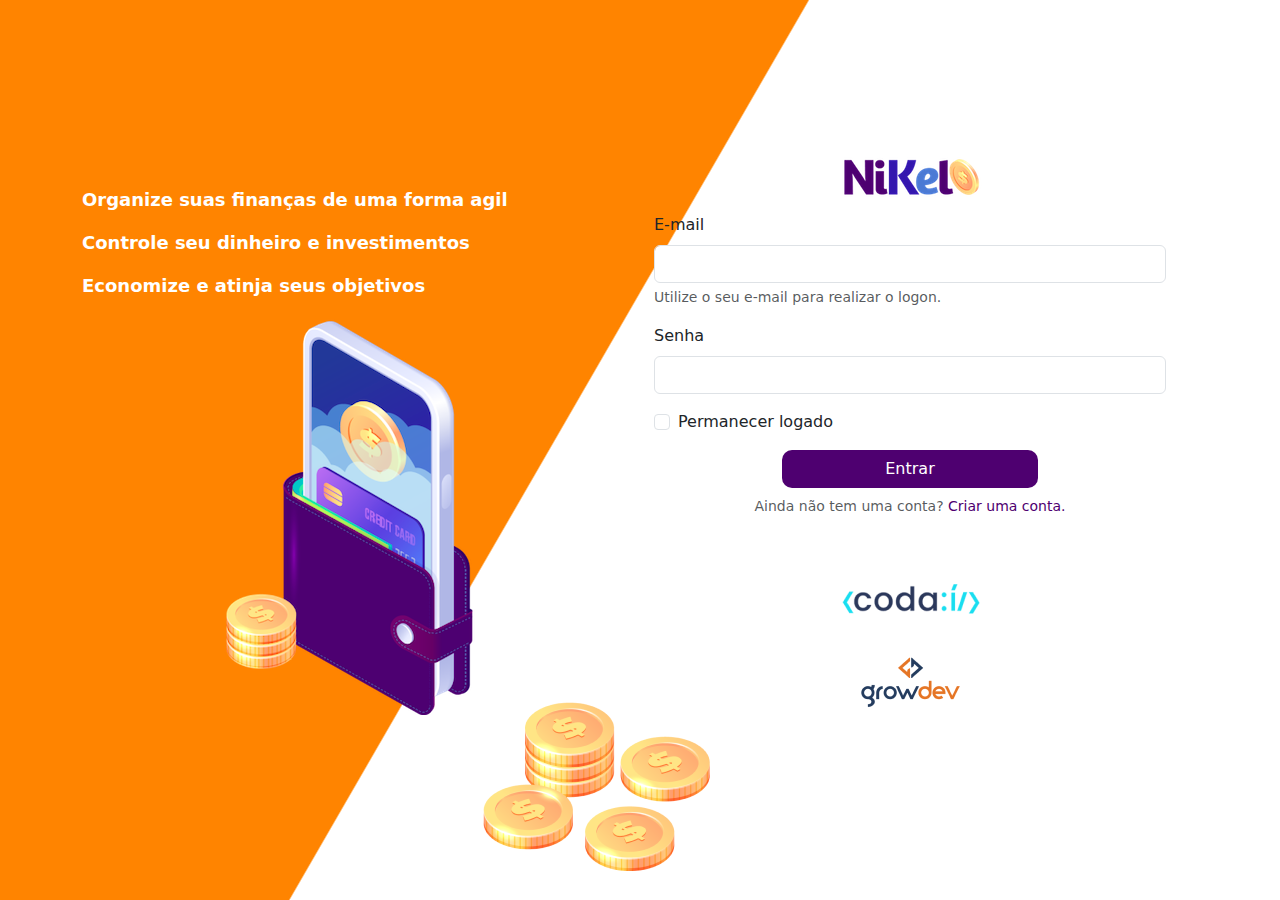
<file: public/index.html>
<!DOCTYPE html>
<html lang="pt">
<head>
    <meta charset="UTF-8">
    <meta name="viewport" content="width=device-width, initial-scale=1.0">
    <title>Nikel</title>

    <link rel="stylesheet" href="https://cdn.jsdelivr.net/npm/bootstrap@5.3.2/dist/css/bootstrap.min.css">
    <link rel="stylesheet" href="./css/styles.css">
</head>
<body id="login">
    <main>
        <div class="container">
            <div class="row vh-100">
                <div class="col d-flex justify-content-center my-5 flex-column">
                    <div class="text-login">
                        <p>Organize suas finanças de uma forma agil</p>
                        <p>Controle seu dinheiro e investimentos</p>
                        <p>Economize e atinja seus objetivos</p>
                    </div>
                    <div class="text-center">
                        <img src="./assets/images/pocket.png" alt="carteita" class="img-fluid" srcset="">
                        <img src="./assets/images/coins.png" alt="moedas" class="img-fluid d-none d-md-inline coins" srcset="">
                    </div>
                </div>
                <div class="col d-flex justify-content-center my-5 flex-column menu">
                    <div class="container">
                        <div class="row">
                            <div class="col">
                                <div class="text-center mb-3">
                                    <img src="./assets/images/nikel-small-logo.png" alt="nikel logo" class="img-fluid" srcset="">
                                </div>      
                            </div>
                        </div>
                        <div class="row">
                            <div class="col ">
                                <form id="login-form">
                                    <div class="mb-3">
                                        <label for="email-input" class="form-label">E-mail</label>
                                        <input type="email" class="form-control" id="email-input" aria-describedby="emailHelp">
                                        <div id="emailHelp" class="form-text">Utilize o seu e-mail para realizar o logon.</div>
                                    </div>
                                    <div class="mb-3">
                                        <label for="password-input" class="form-label">Senha</label>
                                        <input type="password" class="form-control" id="password-input">
                                    </div>
                                    <div class="mb-3 form-check">
                                        <input type="checkbox" class="form-check-input" id="session-check">
                                        <label class="form-check-label" for="session-check">Permanecer logado</label>
                                    </div>
                                        <button type="submit" class="btn button-login logout">Entrar</button>
                                  </form>
                            </div>
                        </div>
                        <div class="row">
                            <div class="col">
                                <p id="link-conta" class="mt-2 text-center form-text">Ainda não tem uma conta? <span class="link-default" data-bs-toggle="modal" data-bs-target="#register-modal">Criar uma conta.</span></p>
                            </div>
                        </div>
                        <div class="row">
                            <div class="col">
                                <div class="text-center mt-5">
                                    <img src="./assets/images/codai-logo.png" alt="logo codai" class="img-fluid" srcset="">
                                </div>
                            </div>
                        </div>
                        <div class="row">
                            <div class="col">
                                <div class="text-center">
                                    <img src="./assets/images/growdev-logo.png" alt="logo growdev" class="img-fluid" srcset="">
                                </div>
                            </div>
                        </div>
                    </div> 
                </div>
            </div>
        </div>
 
  <!-- Modal -->
  <div class="modal fade" id="register-modal" tabindex="-1" aria-labelledby="exampleModalLabel" aria-hidden="true">
    <div class="modal-dialog">
      <div class="modal-content">
        <div class="modal-header">
          <h1 class="modal-title fs-5" id="exampleModalLabel">Crie sua conta</h1>
          <button type="button" class="btn-close" data-bs-dismiss="modal" aria-label="Close"></button>
        </div>
            <form id="create-form">
                <div class="modal-body">
                    <div class="mb-3">
                        <label for="email-create-input" class="form-label">E-mail</label>
                        <input type="email" class="form-control" id="email-create-input" aria-describedby="emailHelp" required>
                        <div id="emailHelp" class="form-text">Utilize o seu e-mail para criar uma conta</div>
                    </div>
                    <div class="mb-3">
                        <label for="password-create-input" class="form-label">Senha</label>
                        <input type="password" class="form-control" id="password-create-input" required>
                        <div id="emailHelp" class="form-text">Utilize utilize uma senha fácil de utilizar</div>
                    </div>
                        <div class="mb-3">
                        <label for="password-test-input" class="form-label">Confirmação de Senha</label>
                        <input type="password" class="form-control" id="password-test-input" required>
                        <div id="emailHelp" class="form-text">Repita a senha</div>
                    </div>              
                </div>
                <div class="modal-footer">
                    <button type="button" class="btn btn-secondary button-cancel" data-bs-dismiss="modal">Cancelar</button>
                    <button type="submit" class="btn button-default">Criar conta</button>
                </div>
            </form>
      </div>
    </div>
  </div>
    </main> 
    <script src="https://cdn.jsdelivr.net/npm/bootstrap@5.3.2/dist/js/bootstrap.bundle.min.js"></script>
    <script src="./js/index.js"></script>  
</body>
</html>
</file>
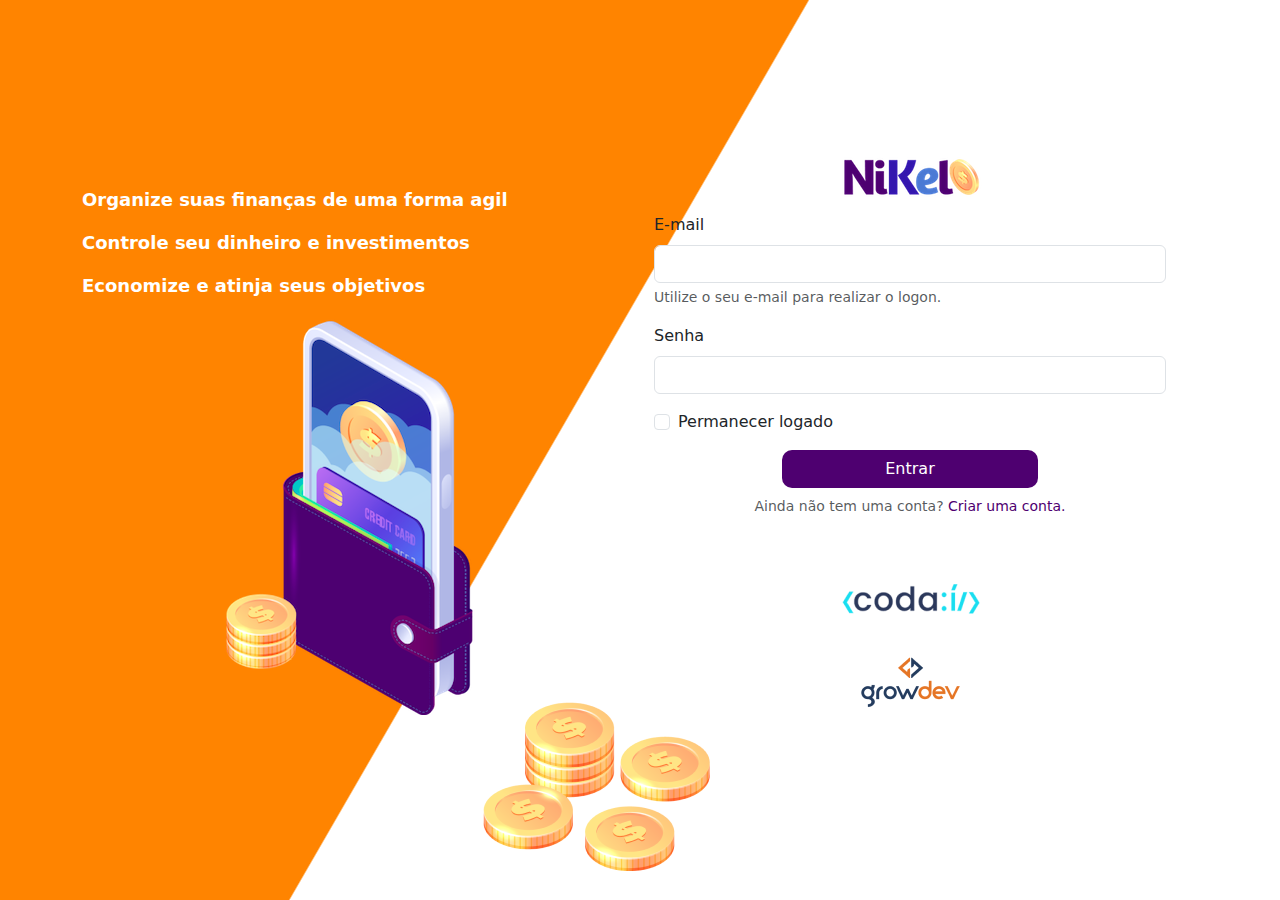
<file: public/home.html>
<!DOCTYPE html>
<html lang="pt">

<head>
    <meta charset="UTF-8">
    <meta name="viewport" content="width=device-width, initial-scale=1.0">
    <title>Nikel - Home</title>

    <link rel="stylesheet" href="https://cdn.jsdelivr.net/npm/bootstrap@5.3.2/dist/css/bootstrap.min.css">
    <link rel="stylesheet" href="https://cdn.jsdelivr.net/npm/bootstrap-icons@1.11.3/font/bootstrap-icons.min.css">
    <link rel="stylesheet" href="./css/styles.css">
</head>

<body id="app">
    <header>
        <nav class="navbar navbar-expand-lg bg-body-tertiary">
            <div class="container-fluid">
                <a class="navbar-brand" href="#">
                    <img src="./assets/images/nikel-small-logo.png" class="img-fluid" alt="logo" srcset="">
                </a>
                <button class="navbar-toggler" type="button" data-bs-toggle="collapse" data-bs-target="#navbarNav"
                    aria-controls="navbarNav" aria-expanded="false" aria-label="Toggle navigation">
                    <span class="navbar-toggler-icon"></span>
                </button>
                <div class="collapse navbar-collapse justify-content-end" id="navbarNav">
                    <div class="d-flex menu">
                        <a href="home.html">
                            <button class="btn" type="button"><i class="bi bi-house-door-fill color-secondary fs-5"></i>
                            </button></a>
                        <a href="transaction.html">
                            <button class="btn" type="button"><i class="bi bi-currency-exchange fs-5"></i>
                            </button></a>
                        <div class="dropdown">
                            <button class="btn" type="button" data-bs-toggle="dropdown"><i
                                    class="bi bi-person-circle fs-5"></i></button>
                            <ul class="dropdown-menu logout">
                                <li><button class="dropdown-item" id="button-logout">Sair</button></li>
                            </ul>
                        </div>
                    </div>
                </div>
            </div>
        </nav>
    </header>
    <main>
        <div class="container lg">
            <div class="row">
                <div class="col d-flex mt-4 justify-content-start align-items-center">
                    <i class="bi bi-cash-coin color-primary icon-detail"></i>
                    <span id="total" class="fs-2">R$ 0,00</span>
                </div>
                <div class="col d-flex mt-4 justify-content-end">
                    <div>
                        <img src="./assets/images/coins.png" alt="coins" srcset="">
                    </div>
                </div>
            </div>
            <div class="row">
                <div class="col-12 shadow-lg info">
                    <div class="container">
                        <div class="row">
                            <div class="col-6">
                                <span class="fs-4">Entradas <i class="bi bi-arrow-down-circle fs-2 align-middle"></i></span>
                            </div>
                            <div class="col-6">
                                <span class="fs-4">Saídas <i class="bi bi-arrow-down-circle fs-2 align-middle"></i></span>
                            </div>
                            <div class="col-12 my-2">
                                <hr>
                            </div>
                        </div>
                        <div class="row">
                            <div class="col-6">
                                <div class="container p-0" id="cash-in-list">
                                    
                                </div>
                            </div>
                            <div class="col-6">
                                <div class="container p-0" id="cash-out-list">
                                    
                                </div>
                            </div>
                            <div class="col-12 mb-4">
                                <button id="transactions-button" type="button" class="btn button-default">Ver Todas</button>
                            </div>
                        </div>
                    </div>
                </div>
            </div>
            <button class="btn button-float" data-bs-toggle="modal" data-bs-target="#transaction-modal"><i class="bi bi-plus"></i></button>
        </div>
        <!-- Modal -->
        <div class="modal fade" id="transaction-modal" tabindex="-1" aria-labelledby="exampleModalLabel" aria-hidden="true">
            <div class="modal-dialog">
              <div class="modal-content">
                <div class="modal-header">
                  <h1 class="modal-title fs-5" id="exampleModalLabel">Adicionar Lançamentos</h1>
                  <button type="button" class="btn-close" data-bs-dismiss="modal" aria-label="Close"></button>
                </div>
                    <form id="transaction-form">
                        <div class="modal-body">
                            <div class="mb-3">
                                <label for="value-input" class="form-label">Valor</label>
                                <input type="number" step="any" class="form-control" id="value-input" aria-describedby="emailHelp" required>
                            </div>
                            <div class="mb-3">
                                <label for="description-input" class="form-label">Descrição</label>
                                <input type="text" class="form-control" id="description-input" required>
                            </div>
                            <div class="mb-3">
                                <label for="date-input" class="form-label">Data</label>
                                <input type="date" class="form-control" id="date-input" required>
                            </div>
                            <div class="mb-3">
                                <div class="form-check form-check-inline">
                                    <input class="form-check-input" type="radio" name="type-input" id="flexRadioDefault1" value="1" checked>
                                    <label class="form-check-label" for="flexRadioDefault1">
                                      Entrada
                                    </label>
                                </div>
                                <div class="form-check form-check-inline">
                                    <input class="form-check-input" type="radio" name="type-input" id="flexRadioDefault2" value="2">
                                    <label class="form-check-label" for="flexRadioDefault2">
                                      Saída
                                    </label>
                                </div>
                            </div>         
                        </div>
                        <div class="modal-footer">
                            <button type="button" class="btn btn-secondary button-cancel" data-bs-dismiss="modal">Cancelar</button>
                            <button type="submit" class="btn button-default">Adicionar</button>
                        </div>
                    </form>
                </div>
            </div>
        </div>
    </main>
    <script src="https://cdn.jsdelivr.net/npm/bootstrap@5.3.2/dist/js/bootstrap.bundle.min.js"></script>
    <script src="./js/home.js"></script>
</body>

</html>
</file>
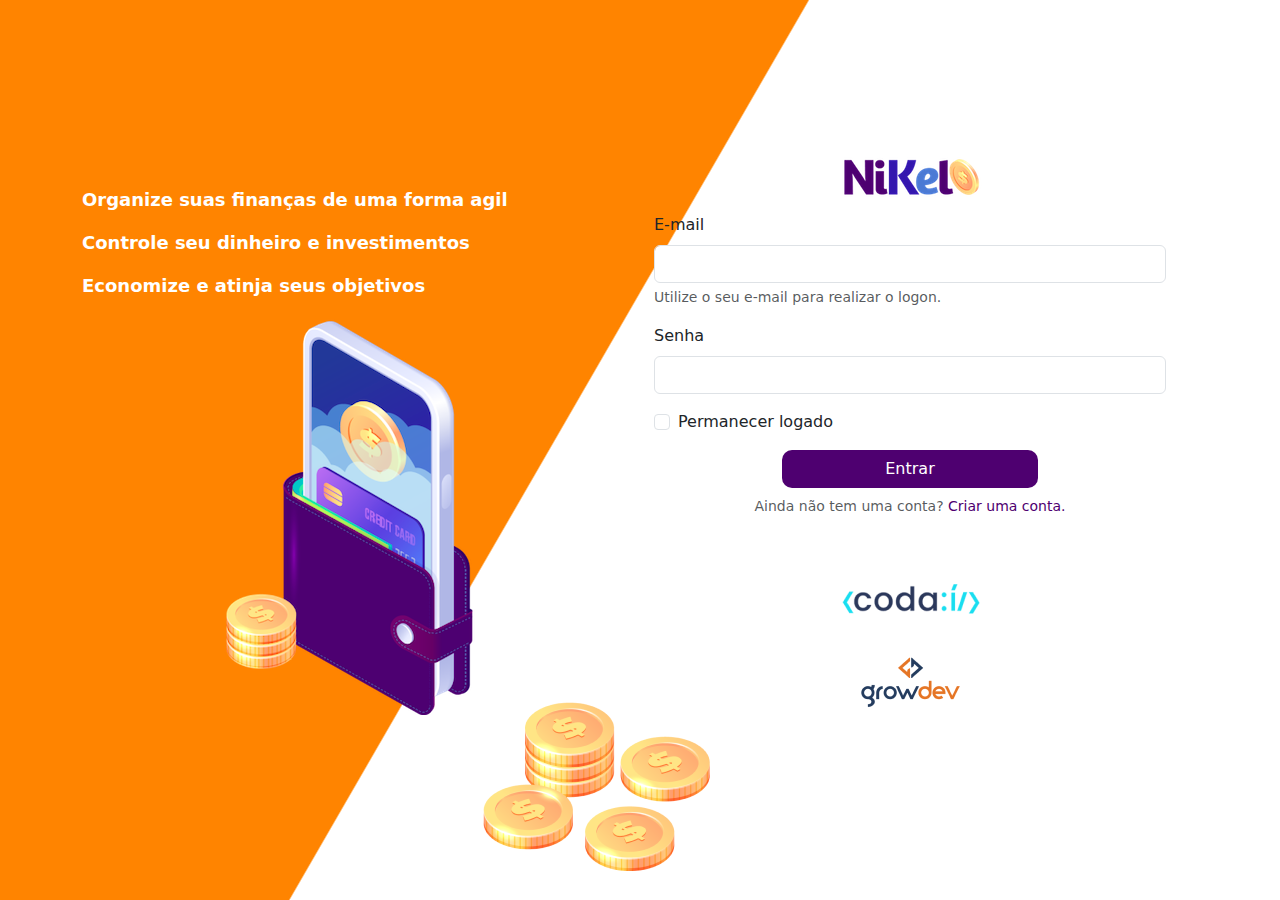
<file: public/transaction.html>
<!DOCTYPE html>
<html lang="pt">

<head>
    <meta charset="UTF-8">
    <meta name="viewport" content="width=device-width, initial-scale=1.0">
    <title>Nikel - Lançamentos</title>

    <link rel="stylesheet" href="https://cdn.jsdelivr.net/npm/bootstrap@5.3.2/dist/css/bootstrap.min.css">
    <link rel="stylesheet" href="https://cdn.jsdelivr.net/npm/bootstrap-icons@1.11.3/font/bootstrap-icons.min.css">
    <link rel="stylesheet" href="./css/styles.css">
</head>

<body id="app">
    <header>
        <nav class="navbar navbar-expand-lg bg-body-tertiary">
            <div class="container-fluid">
                <a class="navbar-brand" href="#">
                    <img src="./assets/images/nikel-small-logo.png" class="img-fluid" alt="logo" srcset="">
                </a>
                <button class="navbar-toggler" type="button" data-bs-toggle="collapse" data-bs-target="#navbarNav"
                    aria-controls="navbarNav" aria-expanded="false" aria-label="Toggle navigation">
                    <span class="navbar-toggler-icon"></span>
                </button>
                <div class="collapse navbar-collapse justify-content-end" id="navbarNav">
                    <div class="d-flex menu">
                        <a href="home.html">
                            <button class="btn" type="button"><i class="bi bi-house-door-fill fs-5"></i>
                            </button></a>
                        <a href="transaction.html">
                            <button class="btn" type="button"><i
                                    class="bi bi-currency-exchange color-secondary fs-5"></i>
                            </button></a>
                        <div class="dropdown">
                            <button class="btn" type="button" data-bs-toggle="dropdown"><i
                                    class="bi bi-person-circle fs-5"></i></button>
                            <ul class="dropdown-menu logout">
                                <li><button class="dropdown-item" id="button-logout">Sair</button></li>
                            </ul>
                        </div>
                    </div>
                </div>
            </div>
        </nav>
    </header>
    <main>
        <div class="container lg">
            <div class="row">
                <div class="col d-flex mt-4 justify-content-start align-items-center">
                    <i class="bi bi-currency-exchange color-primary icon-detail"></i>
                    <span class="fs-2">Lançamentos</span>
                </div>
                <div class="col d-flex mt-4 justify-content-end">
                    <div>
                        <img src="./assets/images/coins.png" alt="coins" srcset="">
                    </div>
                </div>
            </div>
            <div class="row">
                <div class="col-12 shadow-lg info">
                    <div class="container">
                        <div class="row">
                            <div class="col">
                                <table class="table">
                                    <thead>
                                        <tr>
                                            <th scope="col">Data</th>
                                            <th scope="col">Valor</th>
                                            <th scope="col">Tipo</th>
                                            <th scope="col">Descrição</th>
                                        </tr>
                                    </thead>
                                    <tbody id="transactions-list">
                                        
                                    </tbody>
                                </table>
                            </div>
                        </div>
                    </div>
                </div>
            </div>
            <button class="btn button-float" data-bs-toggle="modal" data-bs-target="#transaction-modal"><i class="bi bi-plus"></i></button>
        </div>
        <!-- Modal -->
        <div class="modal fade" id="transaction-modal" tabindex="-1" aria-labelledby="exampleModalLabel" aria-hidden="true">
            <div class="modal-dialog">
              <div class="modal-content">
                <div class="modal-header">
                  <h1 class="modal-title fs-5" id="exampleModalLabel">Adicionar Lançamentos</h1>
                  <button type="button" class="btn-close" data-bs-dismiss="modal" aria-label="Close"></button>
                </div>
                    <form id="transaction-form">
                        <div class="modal-body">
                            <div class="mb-3">
                                <label for="value-input" class="form-label">Valor</label>
                                <input type="number" step="any" class="form-control" id="value-input" aria-describedby="emailHelp" required>
                            </div>
                            <div class="mb-3">
                                <label for="description-input" class="form-label">Descrição</label>
                                <input type="text" class="form-control" id="description-input" required>
                            </div>
                            <div class="mb-3">
                                <label for="date-input" class="form-label">Data</label>
                                <input type="date" class="form-control" id="date-input" required>
                            </div>
                            <div class="mb-3">
                                <div class="form-check form-check-inline">
                                    <input class="form-check-input" type="radio" name="type-input" id="flexRadioDefault1" value="1" checked>
                                    <label class="form-check-label" for="flexRadioDefault1">
                                      Entrada
                                    </label>
                                </div>
                                <div class="form-check form-check-inline">
                                    <input class="form-check-input" type="radio" name="type-input" id="flexRadioDefault2" value="2">
                                    <label class="form-check-label" for="flexRadioDefault2">
                                      Saída
                                    </label>
                                </div>
                            </div>         
                        </div>
                        <div class="modal-footer">
                            <button type="button" class="btn btn-secondary button-cancel" data-bs-dismiss="modal">Cancelar</button>
                            <button type="submit" class="btn button-default">Adicionar</button>
                        </div>
                    </form>
                </div>
            </div>
        </div>
    </main>
    <script src="https://cdn.jsdelivr.net/npm/bootstrap@5.3.2/dist/js/bootstrap.bundle.min.js"></script>
    <script src="./js/transaction.js"></script>
</body>

</html>
</file>
<file: public/css/styles.css>
#login {
    background: linear-gradient(120deg, #FF8400 44.9%, #fff 45%) no-repeat fixed;
}

#app {
    background: linear-gradient(120deg, #fff 44.9%, #FF8400 45%) no-repeat fixed;
}

header{
    border-bottom: 1px solid #bebcbc;
    background: #fff;
    padding: 5px;
}

.color-primary {
    color: #4e0070;
}

.color-secondary {
    color: #4c79d3;
}

.icon-detail {
    font-size: 50px;
    margin-right: 10px;
    vertical-align: middle;
}

.info {
    background-color: #fff;
    border-radius: 20px 20px 0px 0px;
    padding-top: 20px;
}

.text-login {
    color: #fff;
    font-size: 18px;
    font-weight: 800;
}

.coins {
    position: absolute;
    bottom: 10px;
}

.button-default {
    border-radius: 10px;
    background-color: #4e0070;
    color: #fff;
}

.button-cancel {
    border-radius: 10px;
}

.button-float {
    border-radius: 100%;
    height: 60px;
    width: 60px;
    padding: 0 !important;
    position: fixed;
    bottom: 1rem;
    right: 2rem;
    font-size: 35px;
    border: 2px solid #4e0070;
    background-color: #4e0070;
    color: #fff;
}

.button-float:hover {
    background-color: #fff;
    border: 2px solid #4c79d3;
    color: #4c79d3;
}

.button-login {
    border-radius: 10px;
    background-color: #4e0070;
    color: #fff;
    width: 50%;
    margin: 0 25%;
}

.button-login :hover, .button-default:hover {
    background-color: #4c79d3;
}

.link-default {
    color: #4e0070;
    cursor: pointer;
}

.link-default:hover {
    color: #4c79d3;
}

.logout {
    min-width: 5rem !important;
}

.menu {
    margin-right: 20px;
}
</file>
